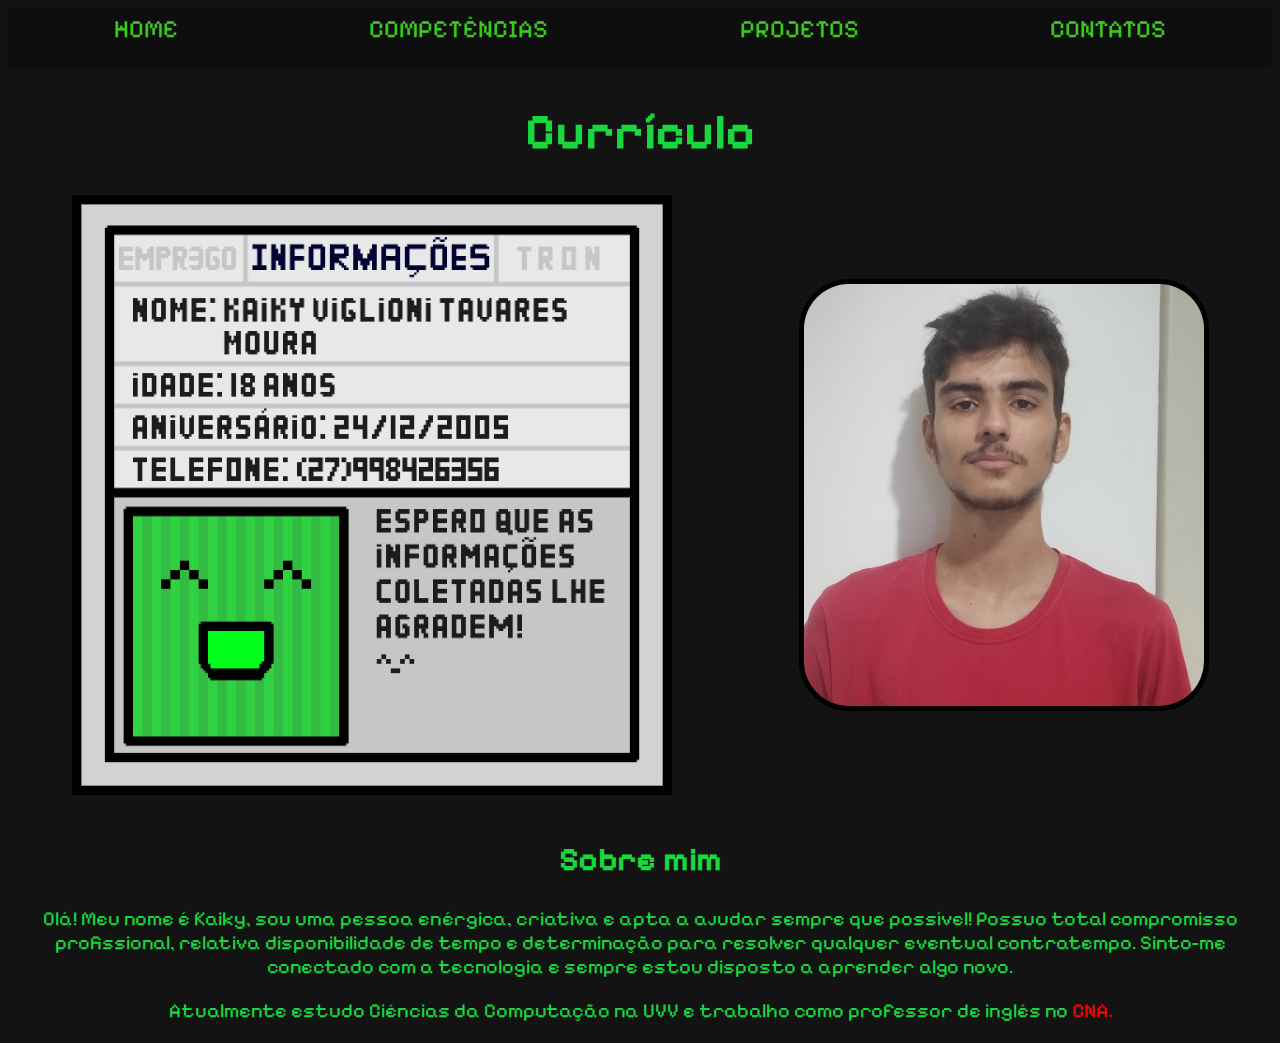
<file: index.html>
<html>

<head>
    <link rel="stylesheet" href="index.css">
    <title>Currículo</title>
    <meta name="viewport" content="width=device-width, initial-scale=1.0">
    <style> @import url('https://fonts.googleapis.com/css2?family=Pixelify+Sans:wght@400..700&display=swap');</style>
</head>

<body>

    <menu>
       <li><a href="index.html">Home</a></li>
       <li><a href="competencias.html">Competências</a></li>
       <li><a href="projetos.html">Projetos</a></li>
       <li><a href="contatos.html">Contatos</a></li> 
    </menu>

    <h1>Currículo</h1>

    <section id="sobremim">
        <img class="animado" src="imagens/Informacoes.jpg" alt="Informações" width="600px">
        <img src="imagens/IMG_20240221_101450.jpg" width="400" alt="Kaiky Viglioni Tavares Moura" style="border-radius: 50px; border: 5px solid rgb(0, 0, 0)">
    </section>
    <br>

        <section id="sobremimtxt">
            <h2 style="text-align: center;">Sobre mim</h2>
                <p style="text-align: center;">Olá! Meu nome é Kaiky, sou uma pessoa enérgica, criativa e apta a ajudar sempre que possível! Possuo total compromisso profissional, relativa disponibilidade de tempo e determinação para resolver qualquer eventual contratempo. Sinto-me conectado com a tecnologia e sempre estou disposto a aprender algo novo. </p>
                <p style="text-align: center;">Atualmente estudo Ciências da Computação na <abbr title="Universidade Vila Velha">UVV</abbr> e trabalho como professor de inglês no <abbr style="color: red;" title="Cultural Norte Americano">CNA.</abbr></p>
        </section>

</body>

</html>
</file>
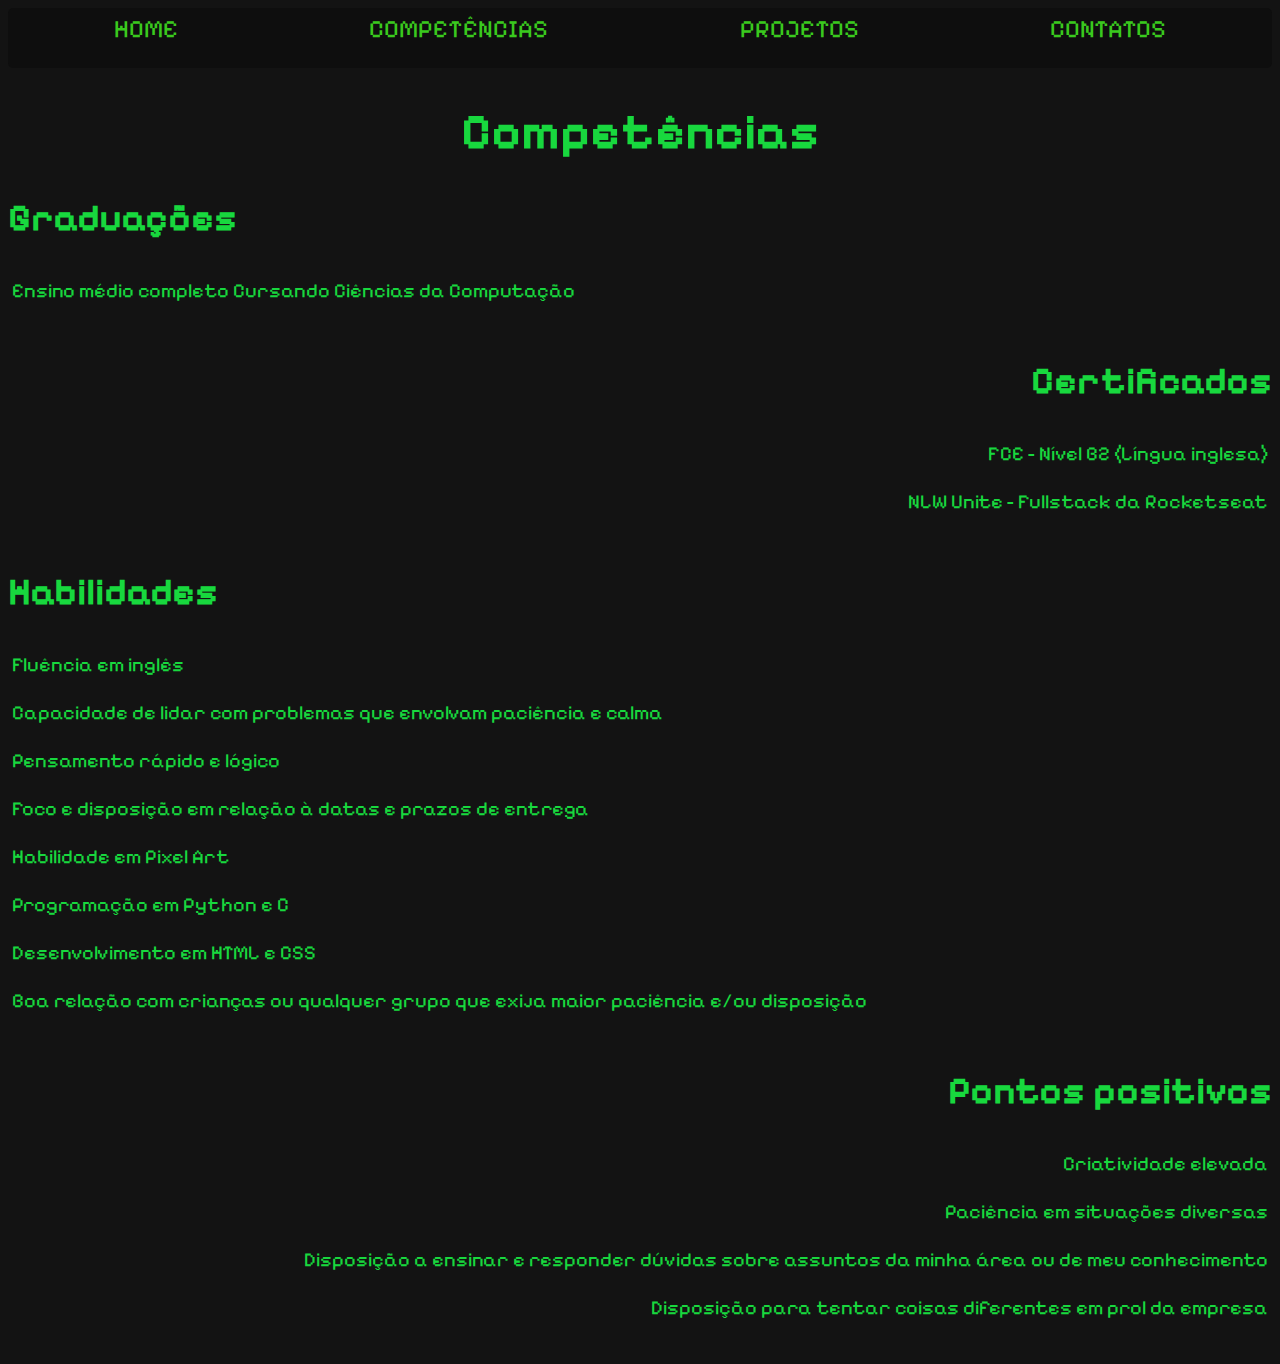
<file: competencias.html>
<html>
    <head>
        <title>Competências</title>
        <style> @import url('https://fonts.googleapis.com/css2?family=Pixelify+Sans:wght@400..700&display=swap');</style>
        <link rel="stylesheet" href="index.css">
        <meta name="viewport" content="width=device-width, initial-scale=1.0">
    </head>

    <body>
        <p>Ops, Sua tela não atende os requisitos mínimos de tamanho :(</p>
        <menu>
            <li><a href="index.html">Home</a></li>
            <li><a href="competencias.html">Competências</a></li>
            <li><a href="projetos.html">Projetos</a></li>
            <li><a href="contatos.html">Contatos</a></li> 
         </menu>

        <h1>Competências</h1>

        <h2 class="esquerda">Graduações</h2>

    <ul class="esquerda">
        <li>
            Ensino médio completo
            Cursando Ciências da Computação
        </li>
    </ul>

<h2 class="direita">Certificados</h2>

<ul class="direita">
    <li>FCE - Nível B2 (Língua inglesa)</li>
    <li>NLW Unite - Fullstack da Rocketseat</li>
</ul>

    <h2 class="esquerda">Habilidades</h2>
<ul class="esquerda">
    <li>Fluência em inglês</li>
    <li>Capacidade de lidar com problemas que envolvam paciência e calma</li>
    <li>Pensamento rápido e lógico</li>
    <li>Foco e disposição em relação à datas e prazos de entrega</li>
    <li>Habilidade em Pixel Art</li>
    <li>Programação em Python e C</li>
    <li>Desenvolvimento em HTML e CSS</li>
    <li>Boa relação com crianças ou qualquer grupo que exija maior paciência e/ou disposição</li>

</ul>
        
<h2 class="direita">Pontos positivos</h2>
<ul class="direita">
    <li>Criatividade elevada</li>
    <li>Paciência em situações diversas</li>
    <li>Disposição a ensinar e responder dúvidas sobre assuntos da minha área ou de meu conhecimento</li>
    <li>Disposição para tentar coisas diferentes em prol da empresa</li>
</ul>
    </body>
</html>
</file>
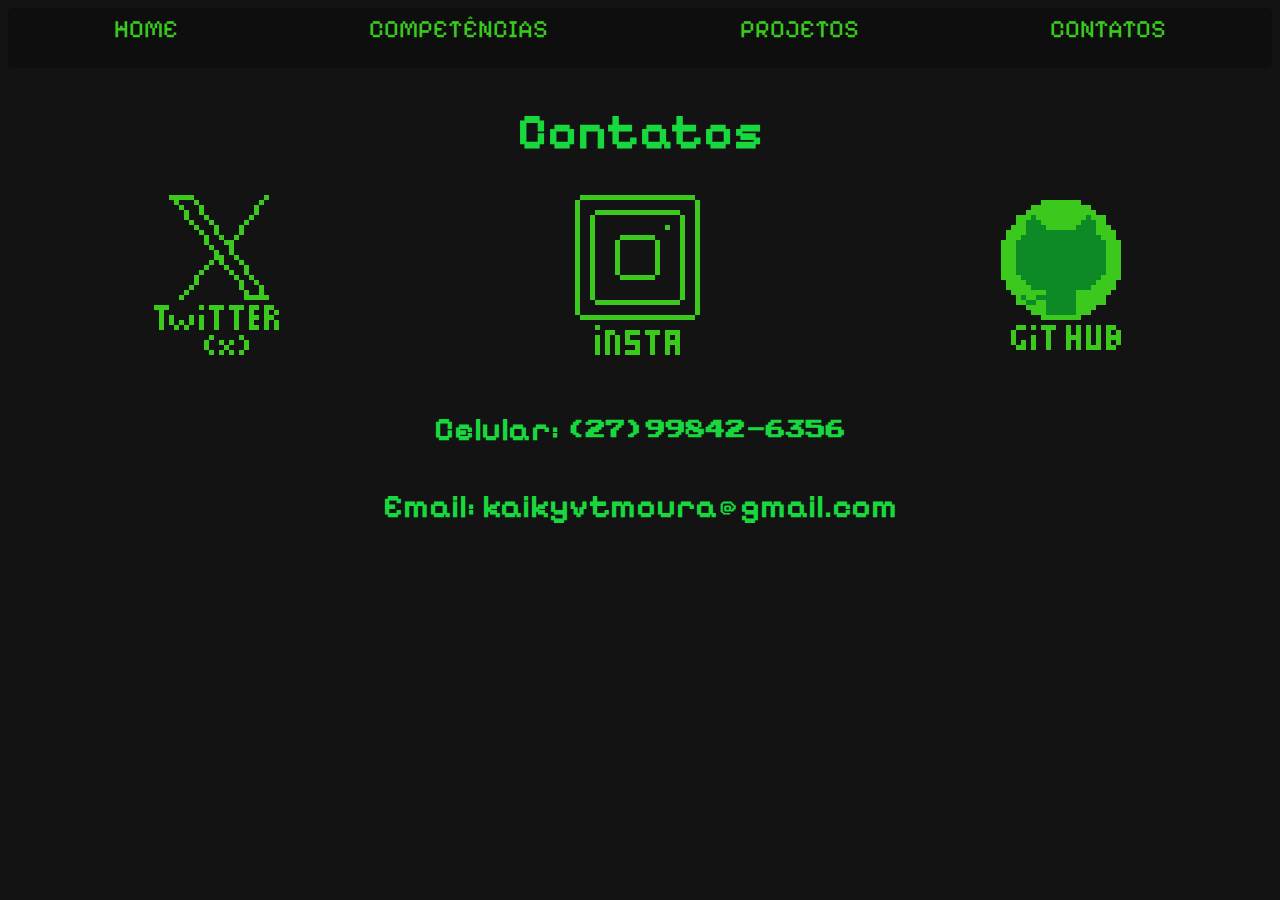
<file: contatos.html>
<html>
    <head>
        <title>Contatos</title>
        <link rel="stylesheet" href="index.css">
        <style>@import url('https://fonts.googleapis.com/css2?family=Pixelify+Sans:wght@400..700&display=swap');
        @import url('https://fonts.googleapis.com/css2?family=Micro+5+Charted&family=Press+Start+2P&display=swap');
        </style>
        <meta name="viewport" content="width=device-width, initial-scale=1.0">
    </head>

    <body>
        <menu>
            <li><a href="index.html">Home</a></li>
            <li><a href="competencias.html">Competências</a></li>
            <li><a href="projetos.html">Projetos</a></li>
            <li><a href="contatos.html">Contatos</a></li> 
         </menu>

         <h1>Contatos</h1>

         <section id="contatos"><a target="_blank" href="https://twitter.com/UmcaraQualque_r">
            <img src="imagens/twitterlogo.png" alt="Twitter">
        </a>
        <a target="_blank" href="https://www.instagram.com/kaikyvtmoura/"><img src="imagens/insta.png" alt="Instagram"></a>
        <a target="_blank" href="https://github.com/KaikyVT">
            <img src="imagens/github.png" alt="GitHub">
        </a></section>

        <section id="conttext">
        <br>
        <h2>Celular: <abbr style="font-family: 'Press Start 2P', system-ui; font-size: 20px;" title="Número de celular">(27)99842-6356</abbr></h2> 
        <h2>Email: kaikyvtmoura@gmail.com</h2>  
        </section>
           
    </body>
</html>
</file>
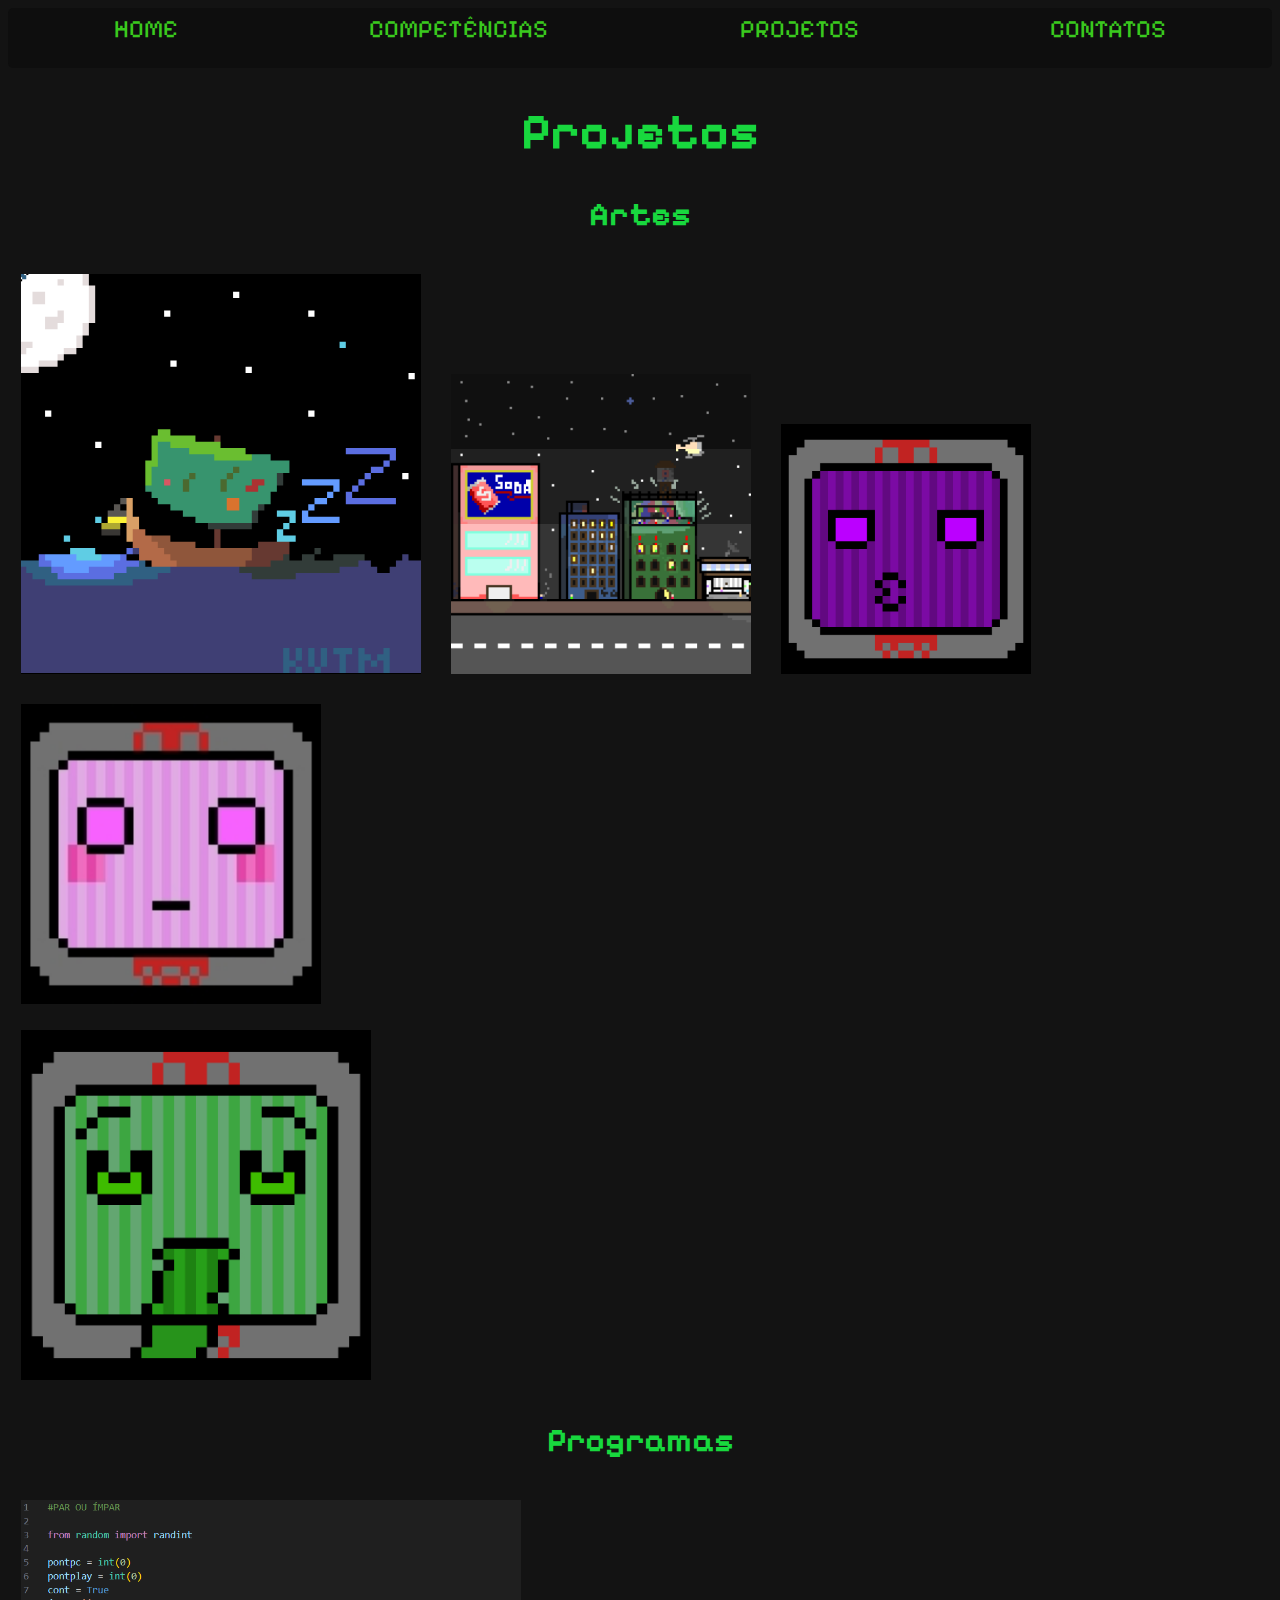
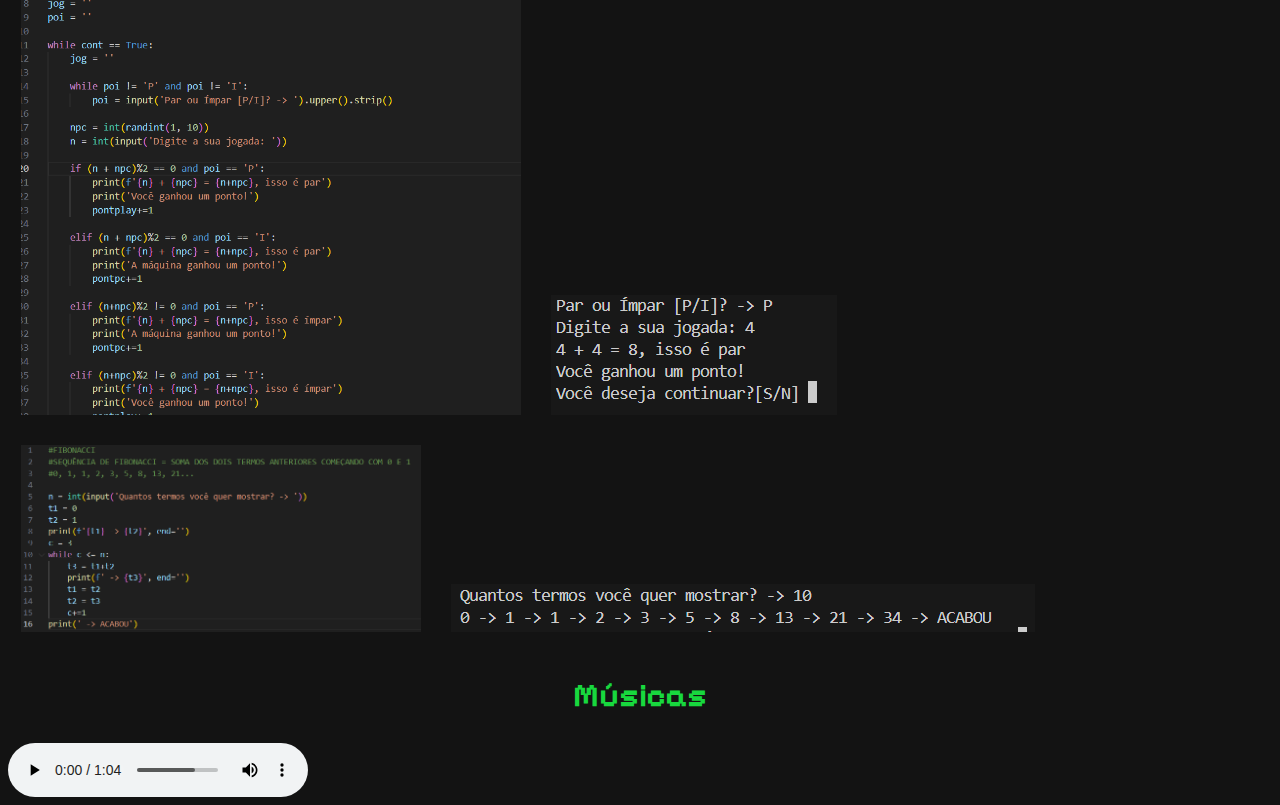
<file: projetos.html>
<html>
    <head>
        <title>Contatos</title>
        <link rel="stylesheet" href="index.css">
        <style>@import url('https://fonts.googleapis.com/css2?family=Pixelify+Sans:wght@400..700&display=swap');</style>
        <meta name="viewport" content="width=device-width, initial-scale=1.0">
    </head>

    <body>
      <p>Ops, Sua tela não atende os requisitos mínimos de tamanho :(</p>
        <menu>
            <li><a href="index.html">Home</a></li>
            <li><a href="competencias.html">Competências</a></li>
            <li><a href="projetos.html">Projetos</a></li>
            <li><a href="contatos.html">Contatos</a></li> 
         </menu>

         <h1>Projetos</h1>

         <p style="text-align: center;">Faço de tudo um pouco! Aqui teremos artes, programas simples e até músicas!!!</p>

         <h2 style="text-align: center;">Artes</h2>

         <section id="artes">
            <img width="400px" height="400px" src="imagens/Barco.png" alt="Barco à vela em alto mar">
            <img width="300px" height="300px" src="imagens/cidade.png" alt="Cidade a noite">
            <img width="250px" height="250px" src="imagens/biquinhopc.jpeg" alt="Computador com face virtual fazendo formato de beijo com a boca">
            <img width="300px" height="300px" src="imagens/flushedpc.jpeg" alt="Computador com face virtual com vergonha">
            <br>
            <img width="350px" height="350px" src="imagens/vomitopc.jpeg" alt="Computador com face virtual vomitando">
         </section>

         <h2 style="text-align: center;">Programas</h2>

         <section id="programas">
            <img width="500px" src="imagens/Parouimpar.PNG" alt="Código para um programa de par ou ímpar">
            <img src="imagens/parouimparex.PNG" alt="Funcionamento do programa de par ou ímpar">
            <img width="400px" src="imagens/fibonacci.PNG" alt="Código para um programa que calcula números da Sequência de Fibonacci">
            <img src="imagens/fibonacciex.PNG" alt="Funcionamento do programa de calcular fibonacci">
        
         </section>

         <h2>Músicas</h2>

         <audio controls>
            <source src="audio/BeepBox-Song.mp3" type="audio/mpeg">
            Deu erro paizão, aqui tem uma música :D
         </audio>
        
    </body>
</html>
</file>
<file: index.css>
html{
    background-color: rgb(19, 19, 19);
}

body > p{
    display: none;
}

.pixelify-sans-fonte{
    font-family: "Pixelify Sans", sans-serif;
    font-optical-sizing: auto;
    font-weight: 400;
    font-style: normal;
}

.press-start-2p-regular {
    font-family: "Press Start 2P", system-ui;
    font-weight: 400;
    font-style: normal;
  }

  .micro-5-charted-regular {
    font-family: "Micro 5 Charted", sans-serif;
    font-weight: 400;
    font-style: normal;
  }

@keyframes animado {
    0% {
        transform: translateY(0);
    }
    50% {
        transform: translateY(-10px);
    }
    100% {
        transform: translateY(0);
    }
}

@keyframes tremido {
    0% {
        transform: rotate(-2deg);
    }

    50% {
        transform: rotate(2deg);
    }

    100% {
        transform: rotate(-2deg);
    }
    
}

@keyframes aumento {
    0% {
        transform: scale(1.0);
    }

    100%{
        transform: scale(1.1);
    }
    
}

section#contatos a img:hover{
    animation: aumento 1s ease both
}

@keyframes reducao {
    0% {
        transform: scale(1.1);
    }

    100%{
        transform: scale(1.0);
    }
    
}

section#contatos a img:hover{
    animation: aumento 1s ease both;
}

section#contatos a img:not(hover){
    animation: reducao 1s ease;
}


menu li {
    animation: tremido 2s ease-in-out infinite;
}

section#contatos{
    display: flex;
    justify-content: space-around;
    align-items: center;
}    

menu li a {
    color: rgb(58, 201, 30);
    transition: color 0.3s ease;
}

menu li a:hover {
    color: rgb(216, 233, 168);
}

section#sobremim .animado {
    animation: animado 3.3s ease-in-out infinite;
}

section#conttext h2{
    padding-top: 10px;
    text-align: center;
}

menu{
    justify-content: space-around;
    list-style: none;
    display: flex;
    background-color: rgb(14, 14, 14);
    padding: 2px 10px;
    border-radius: 5px;
}

li{
    color: rgb(24, 216, 62);
}

menu a{
    font-size: 25px;
    text-transform: uppercase;
    text-decoration: none;
    text-justify: unset;
    font-family: "Pixelify Sans", sans-serif;
}

h1{
    font-family: "Pixelify Sans", sans-serif;
    font-size: 50px;
    text-align: center;
    color: rgb(24, 216, 62);
}

h2:not(.esquerda, .direita){
    color: rgb(24, 216, 62);
    font-family: "Pixelify Sans", sans-serif;
    font-size: 33px;
    text-align: center;
}

h2{
    font-size: 38px;
}

li{
    font-size: 20px;
}

ul,li{
    list-style: none;
    padding: 2px;
    font-family: "Pixelify Sans", sans-serif;
}

section#sobremim{
    display: flex;
    justify-content: space-around;
    align-items: center;
}


abbr{
    text-decoration: none;
}

p{
    font-family: "Pixelify Sans", sans-serif;
    font-size: 20px;
    color: rgb(24, 216, 62);
}

section#artes{
    display: flexbox;
}

section#artes img{
    padding: 13px;
}

section#artes img:hover{
    animation: aumento 1s ease both;
}

section#artes img:not(hover){
    animation: reducao 1s ease;
}

section#programas img{
    padding: 13px;
}

section#programas img:hover{
    animation: aumento 1s ease both;
}

section#programas img:not(hover){
    animation: reducao 1s ease;
}

ul{
    font-size: 20px;
    text-align: center;
}

li{
    margin-top: 2px;
    margin-bottom: 20px;
}

.esquerda{
    text-align: left;
    color: rgb(24, 216, 62);
    font-family: "Pixelify Sans", sans-serif;
}

.direita{
    text-align: right;
    color: rgb(24, 216, 62);
    font-family: "Pixelify Sans", sans-serif;
}

@media screen and (max-width: 250px){

body>p{
    display: block;
    color: rgb(24, 216, 62);;
}
}
</file>
